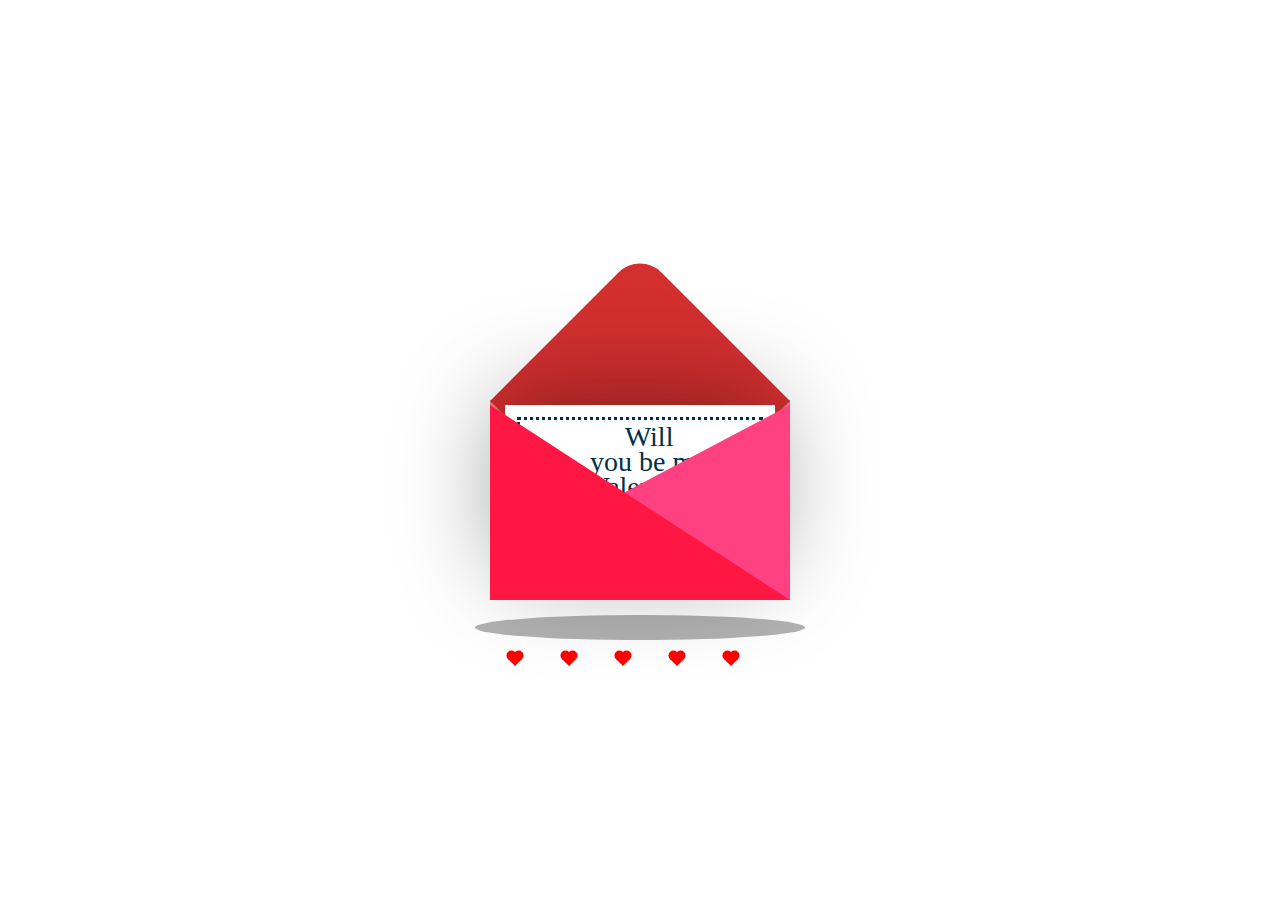
<file: index.html>
<!DOCTYPE html>
<html lang="en">
<head>
    <meta charset="UTF-8">
    <meta name="viewport" content="width=device-width, initial-scale=1.0">
    <title>Valentine's Card</title>
    <!-- Link to CSS file -->
    <link rel="stylesheet" href="styles.css">
    <!-- jQuery CDN (needed for the animation) -->
    <script src="https://code.jquery.com/jquery-3.7.1.min.js"></script>
    <!-- Link to JavaScript file -->
    <script src="script.js"></script>
</head>
<body>
    <div class="container">  
        <div class="valentines">
            <div class="envelope"></div>
            <div class="front"></div>
            <div class="card">
                <div class="text">Will<br> you be my<br> Valentine?</div>
                <div class="heart"></div>
            </div>
            <div class="hearts">
                <div class="one"></div>
                <div class="two"></div>
                <div class="three"></div>
                <div class="four"></div>
                <div class="five"></div>
            </div>
        </div>
        <div class="shadow"></div>
    </div>
</body>
</html>
</file>
<file: styles.css>
body {
    display: flex;
    justify-content: center;
    align-items: center;
    height: 100vh;
    /* Replace the current background with a floral pattern */
    background-image: url('https://plus.unsplash.com/premium_photo-1674834298045-e405bc99076b?w=500&auto=format&fit=crop&q=60&ixlib=rb-4.0.3&ixid=M3wxMjA3fDB8MHxzZWFyY2h8MXx8c2t5fGVufDB8fDB8fHww');
    /* These properties will fix the stretching issue */
    background-size: cover;          /* Stretches image to cover entire screen */
    background-repeat: no-repeat;    /* Prevents image from repeating */
    background-position: center;     /* Centers the image */
    background-attachment: fixed;    /* Keeps background fixed while scrolling */
    
    /* Optional: Add a slight overlay to make content more readable */
    background-color: rgba(255, 255, 255, 0.3);
    
    /* Remove any default margins */
    margin: 0;
    padding: 0;
}

.container {
  position: relative;
}

.valentines {
  position: relative;
  top:50px;
  cursor: pointer;
  animation: up 3s linear infinite;
}

@keyframes up {
  0%, 100% {
    transform: translateY(0);
  }
  50% {
    transform: translateY(-30px);
  }
}


.envelope {
  position: relative;
  width: 300px;
  height:200px;
  background-color: #f08080; 
}

.envelope:before {
  background-color: #D32F2F; 
  content:"";
  position: absolute;
  width: 212px;
  height: 212px;
  transform: rotate(45deg);
  top:-105px;
  left:44px;
  border-radius:30px 0 0 0;
}

.card {
  position: absolute;
  background-color: #ffffff;
  width: 270px;
  height: 170px;
  top:5px;
  left:15px;
  box-shadow: -5px -5px 100px rgba(0,0,0,0.4); 
}

.card:before {
  content:"";
  position: absolute;
  border:3px solid #003049;
  border-style: dotted;
  width: 240px;
  heighT: 140px;
  left:12px;
  top:12px;
}

.text {
  position: absolute;
  font-family: 'Brush Script MT', cursive;
  font-size: 28px;
  text-align: center;
  line-height:25px;
  top:19px;
  left:85px;
  color: #003049;
}

.heart {
  background-color: #d62828;
  display: inline-block;
  height: 30px;
  margin: 0 10px;
  position: relative;
  top: 110px;
  left:105px;
  transform: rotate(-45deg);
  width: 30px;
}

.heart:before,
.heart:after {
  content: "";
  background-color: #d62828;
  border-radius: 50%;
  height: 30px;
  position: absolute;
  width: 30px;
}

.heart:before {
  top: -15px;
  left: 0;
}

.heart:after {
  left: 15px;
  top: 0;
}

.hearts {
  position: absolute  
}

.one, .two, .three, .four, .five {
  background-color: red;
  display: inline-block;
  height: 10px;
  margin: 0 10px;
  position: relative;
  transform: rotate(-45deg);
  width: 10px;
  top:50px;
}

.one:before,
.one:after, .two:before, .two:after, .three:before, .three:after, .four:before, .four:after, .five:before, .five:after {
  content: "";
  background-color: red;
  border-radius: 50%;
  height: 10px;
  position: absolute;
  width: 10px;
}

.one:before, .two:before, .three:before, .four:before, .five:before {
  top: -5px;
  left: 0;
}

.one:after, .two:after, .three:after, .four:after, .five:after {
  left: 5px;
  top: 0;
}
  
.one {
  left:10px;
  animation: heart 1s ease-out infinite; 
}

.two {
  left:30px;
  animation: heart 2s ease-out infinite; 
}

.three {
  left:50px;
  animation: heart 1.5s ease-out infinite;
}

.four {
  left:70px;
  animation: heart 2.3s ease-out infinite;
}

.five {
  left:90px;
  animation: heart 1.7s ease-out infinite;
}

@keyframes heart {
  0%{
    transform: translateY(0) rotate(-45deg) scale(0.3);
    opacity: 1;
  }
  100%{
    transform: translateY(-150px) rotate(-45deg) scale(1.3);
    opacity: 0.5;
  }
}

.front {
  position: absolute;
  border-right: 180px solid #FF4081;
  border-top: 95px solid transparent;
  border-bottom: 100px solid transparent;
  left:120px;
  top:5px;
  width:0;
  height:0;
  z-index:10;
}

.front:before {
  position: absolute;
  content:"";
  border-left: 300px solid #FF1744;
  border-top: 195px solid transparent;
  left:-120px;
  top:-95px;
  width:0;
  height:0;
}

.shadow {
  position: absolute;
  width: 330px;
  height: 25px;
  border-radius:50%;
  background-color: rgba(0,0,0,0.3);
  top:265px;
  left:-15px;
  animation: scale 3s linear infinite;
  z-index:-1;
}

@keyframes scale {
  0%, 100% {
    transform: scaleX(1);
  }
  50% {
    transform: scaleX(0.85);
  }
}
</file>
